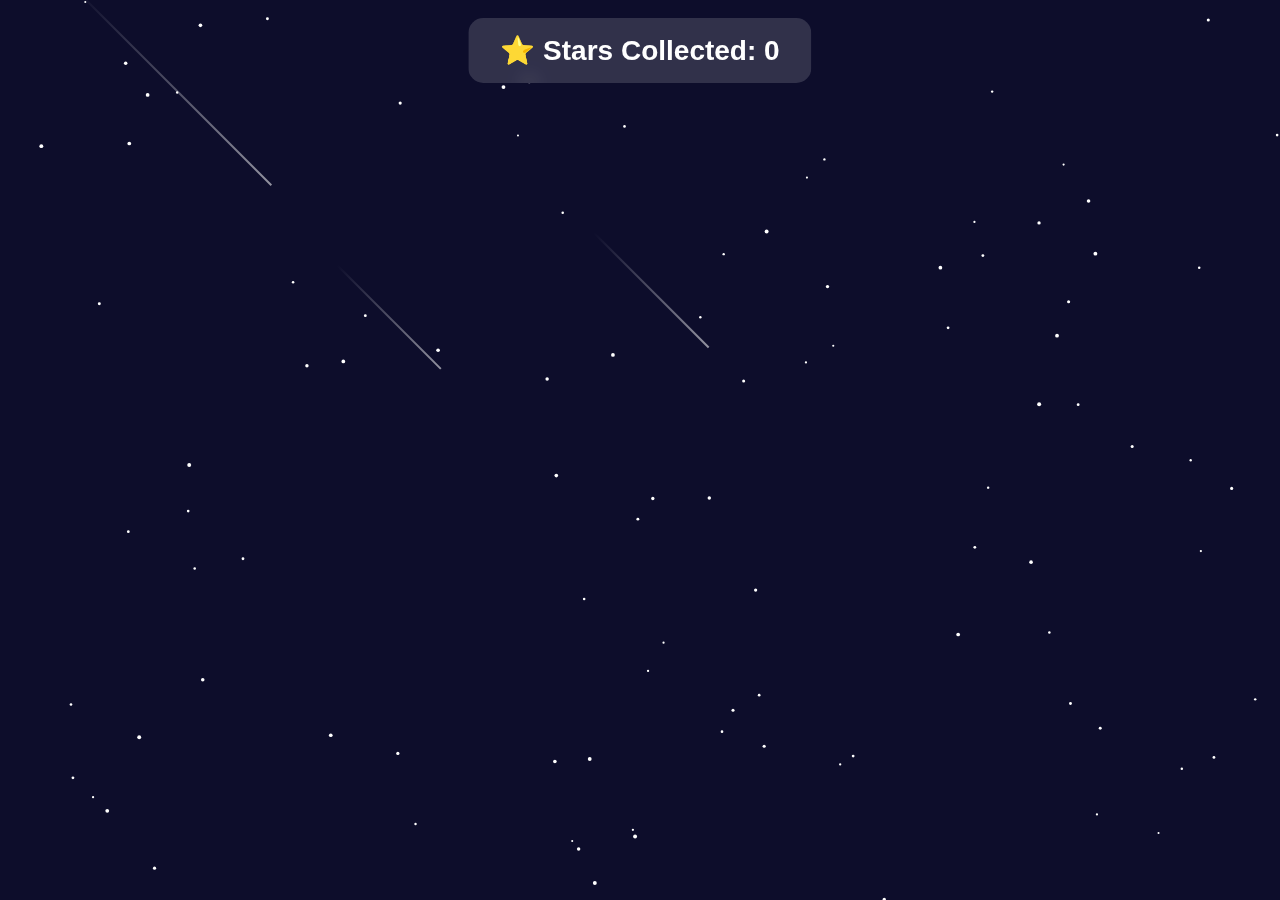
<file: intro.html>
<!DOCTYPE html>
<html lang="en">
<head>
  <meta charset="UTF-8">
  <title>Birthday Intro</title>
  <link rel="stylesheet" href="intro.css">
  <meta name="viewport" content="width=device-width, initial-scale=1.0">
</head>
<body>
  <!-- Shooting star canvas -->
  <canvas id="starCanvas"></canvas>

  <!-- Stars Collected Counter -->
  <div id="counter">⭐ Stars Collected: 0</div>

  <!-- Spin Wheel Section -->
  <div id="wheelContainer">
    <canvas id="wheelCanvas"></canvas>
    <button id="spinButton">Spin the Wheel 🎡</button>
    <div id="winningDisplay"></div>
  </div>

  <script src="intro.js"></script>
</body>
</html>
</file>
<file: intro.css>
body {
  margin: 0;
  overflow: hidden;
  background: linear-gradient(180deg, #0d0d2b, #1a0033);
  font-family: "Arial", sans-serif;
}

/* Background canvas */
#starCanvas {
  position: fixed;
  top: 0;
  left: 0;
  width: 100%;
  height: 100%;
  z-index: 0;
}

/* Counter */
#counter {
  position: absolute;
  top: 2%;
  left: 50%;
  transform: translateX(-50%);
  padding: clamp(8px, 2vw, 16px) clamp(16px, 4vw, 32px);
  border-radius: 15px;
  backdrop-filter: blur(10px);
  background: rgba(255, 255, 255, 0.15);
  color: white;
  font-size: clamp(16px, 2.5vw, 28px);
  font-weight: bold;
  animation: rainbowText 3s linear infinite, pulse 1s ease-in-out;
  z-index: 10;
  text-align: center;
}

/* Wheel container */
#wheelContainer {
  display: none;
  justify-content: center;
  align-items: center;
  height: 100vh;
  flex-direction: column;
  z-index: 10;
  padding: 20px;
  box-sizing: border-box;
}

#wheelContainer.show {
  display: flex;
  animation: wheelBounceIn 1s ease;
}

/* Spin button */
#spinButton {
  margin-top: 20px;
  padding: clamp(10px, 2vw, 20px) clamp(20px, 4vw, 30px);
  font-size: clamp(16px, 2vw, 22px);
  font-weight: bold;
  border: none;
  border-radius: 10px;
  cursor: pointer;
  background: linear-gradient(45deg, #ff00cc, #3333ff);
  color: white;
  transition: box-shadow 0.3s ease;
  z-index: 20;
}

#spinButton:hover {
  box-shadow: 0 0 20px rgba(255, 0, 255, 0.8);
}

/* Spin Wheel Canvas */
#wheelCanvas {
  width: 80vw;
  max-width: 400px;
  height: auto;
}

/* Winning Display */
#winningDisplay {
  margin-top: 20px;
  font-size: clamp(18px, 2.5vw, 28px);
  color: #fff;
  font-weight: bold;
  text-shadow: 0 0 10px #ff0, 0 0 20px #f0f;
  animation: fadeIn 1s ease-in-out;
  text-align: center;
}

/* Animations */
@keyframes rainbowText {
  0% { color: #ff4d4d; }
  25% { color: #ffcc00; }
  50% { color: #33ff77; }
  75% { color: #3399ff; }
  100% { color: #ff4dff; }
}

@keyframes pulse {
  0%, 100% { transform: translateX(-50%) scale(1); }
  50% { transform: translateX(-50%) scale(1.1); }
}

@keyframes wheelBounceIn {
  0% { transform: scale(0.3); opacity: 0; }
  60% { transform: scale(1.2); opacity: 1; }
  80% { transform: scale(0.9); }
  100% { transform: scale(1); }
}

@keyframes fadeIn {
  from { opacity: 0; transform: scale(0.8); }
  to { opacity: 1; transform: scale(1); }
}
</file>
